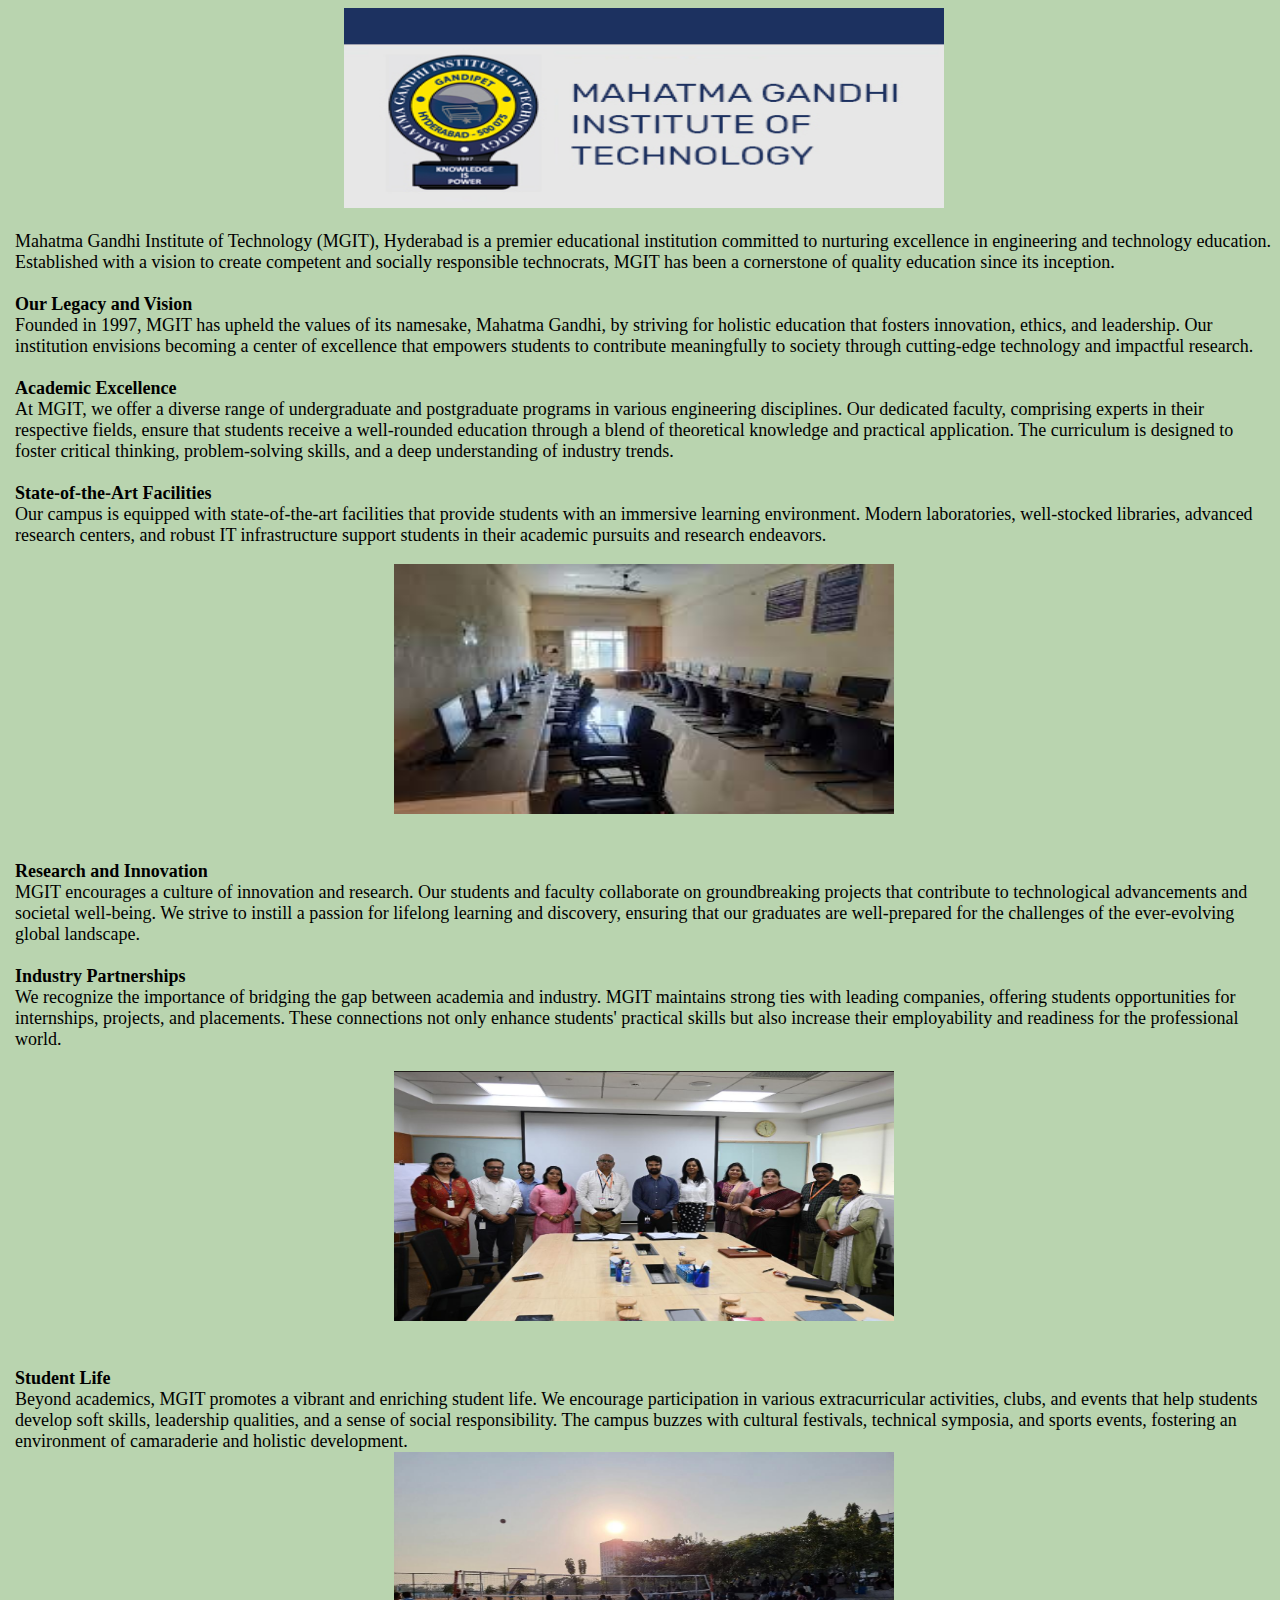
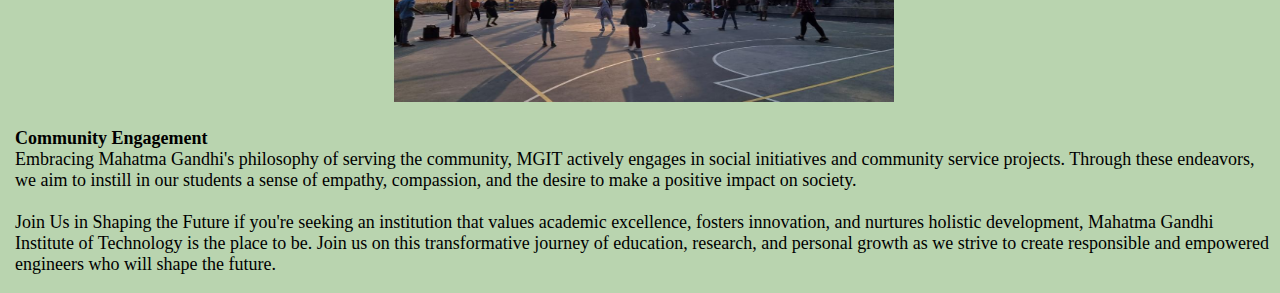
<file: about.html>
<!DOCTYPE html>
<html lang="en">
<head>
    <meta charset="UTF-8">
    <meta name="viewport" content="width=device-width, initial-scale=1.0">
    <title>About MGIT</title>
    <link rel="stylesheet" href="style.css"/>
    
</head>
<body style="text-align:left; font-size:large;  margin-left: 15px;">
    <div style="text-align: center;"><img src="logo.jpeg" alt = "mgit logo" height = "200" width ="600">
    </div>
   <p> 
        Mahatma Gandhi Institute of Technology (MGIT), Hyderabad is a premier educational institution committed to nurturing excellence in engineering and technology education. Established with a vision to create competent and socially responsible technocrats, MGIT has been a cornerstone of quality education since its inception.
        <br><br>
        <b>Our Legacy and Vision</b>
        <br>
       Founded in 1997, MGIT has upheld the values of its namesake, Mahatma Gandhi, by striving for holistic education that fosters innovation, ethics, and leadership. Our institution envisions becoming a center of excellence that empowers students to contribute meaningfully to society through cutting-edge technology and impactful research.
       <br><br>
       <b>Academic Excellence</b>
       <br>
       At MGIT, we offer a diverse range of undergraduate and postgraduate programs in various engineering disciplines. Our dedicated faculty, comprising experts in their respective fields, ensure that students receive a well-rounded education through a blend of theoretical knowledge and practical application. The curriculum is designed to foster critical thinking, problem-solving skills, and a deep understanding of industry trends.
       <br><br>
       <b>State-of-the-Art Facilities</b>
       <br>
       Our campus is equipped with state-of-the-art facilities that provide students with an immersive learning environment. Modern laboratories, well-stocked libraries, advanced research centers, and robust IT infrastructure support students in their academic pursuits and research endeavors.
       <br>  
         <div style="text-align: center;"><img src="facilities.jpeg" alt = "mgit lab" height = "250" width ="500"/></div>
         <br><br>
       <b>Research and Innovation</b>
       <br>
       MGIT encourages a culture of innovation and research. Our students and faculty collaborate on groundbreaking projects that contribute to technological advancements and societal well-being. We strive to instill a passion for lifelong learning and discovery, ensuring that our graduates are well-prepared for the challenges of the ever-evolving global landscape.
       <br><br>
       <b>Industry Partnerships</b>
       <br>
       We recognize the importance of bridging the gap between academia and industry. MGIT maintains strong ties with leading companies, offering students opportunities for internships, projects, and placements. These connections not only enhance students' practical skills but also increase their employability and readiness for the professional world.
       <br><br>
       <div style="text-align: center;"><img src="industry.jpeg" alt = "mgit cigniti partnership" height = "250" width ="500"/></div>
        <br><br>
       <b>Student Life</b>
       <br>
       Beyond academics, MGIT promotes a vibrant and enriching student life. We encourage participation in various extracurricular activities, clubs, and events that help students develop soft skills, leadership qualities, and a sense of social responsibility. The campus buzzes with cultural festivals, technical symposia, and sports events, fostering an environment of camaraderie and holistic development.
       <br>
       <div style="text-align: center;"><img src="sports.jpeg" alt = "mgit sports" height = "250" width ="500"/></div>
    <br>
       <b>Community Engagement</b>
       <br>
       Embracing Mahatma Gandhi's philosophy of serving the community, MGIT actively engages in social initiatives and community service projects. Through these endeavors, we aim to instill in our students a sense of empathy, compassion, and the desire to make a positive impact on society.
       <br><br>
       Join Us in Shaping the Future
       if you're seeking an institution that values academic excellence, fosters innovation, and nurtures holistic development, Mahatma Gandhi Institute of Technology is the place to be. Join us on this transformative journey of education, research, and personal growth as we strive to create responsible and empowered engineers who will shape the future.
    </p>
</body>
</html>
</file>
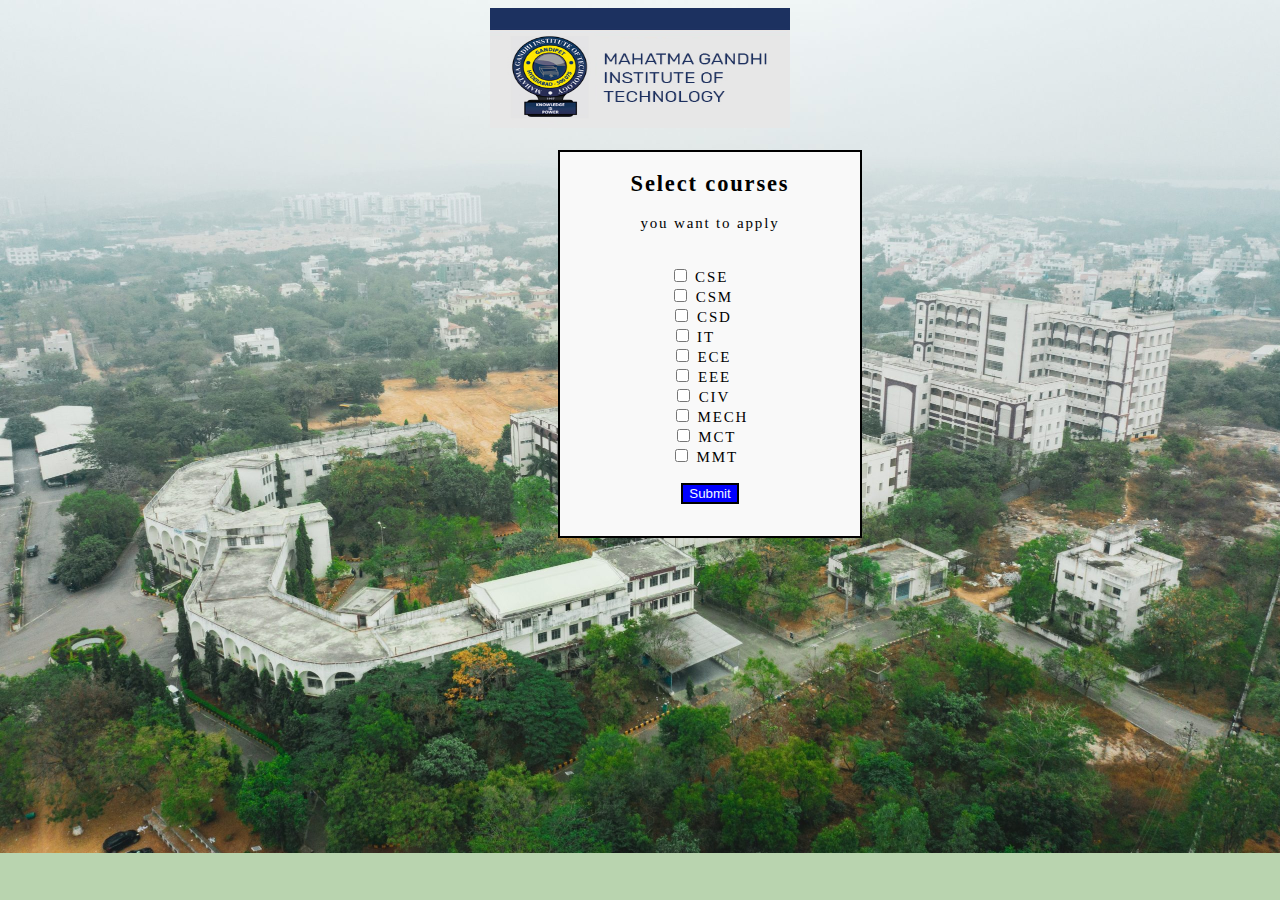
<file: apply.html>
<!DOCTYPE html>
<html lang="en">
<head>
    <meta charset="UTF-8">
    <meta name="viewport" content="width=device-width, initial-scale=1.0">
    <title>Application</title>
    <link rel="stylesheet" href="style.css"/>
</head>
<body style="background-image: url(background.jpeg);">
<script>function applicationconfirmation()
    { const cb1 = document.querySelector('#course1');
    const cb2 = document.querySelector('#course2');
    const cb3 = document.querySelector('#course3');
    const cb4 = document.querySelector('#course4');
    const cb5 = document.querySelector('#course5');
    const cb6 = document.querySelector('#course6');
    const cb7 = document.querySelector('#course7');
    const cb8 = document.querySelector('#course8');
        if(cb1.checked || cb2.checked ||cb3.checked ||cb4.checked ||cb5.checked ||cb6.checked ||cb7.checked ||cb8.checked){
            alert("Sorry,you can't apply for the admission through this website. To apply for admissions,  please apply through official website: http://mgit.ac.in/");
        }
      else{
        alert("please select courses");
      }
    }</script> 
    <img src="logo.jpeg" alt = "mgit logo" height = "120" width ="300">
    <br><br>
    <form><div class = "form1" style="width: 300px;margin-left: 550px;">
        <h2>Select courses</h2>
    <p>    you want to apply<br><br><br>
<input type="checkbox" id="course1" name="course1" value="CSE">
<label for="course1"> CSE&nbsp;&nbsp;&nbsp;&nbsp;</label><br>
<input type="checkbox" id="course2" name="course2" value="CSM">
<label for="course2"> CSM&nbsp;&nbsp;&nbsp;</label><br>
<input type="checkbox" id="course3" name="course3" value="CSD">
<label for="vehicle3"> CSD&nbsp;&nbsp;&nbsp;</label><br>
<input type="checkbox" id="course4" name="course4" value="IT">
<label for="course4"> IT&nbsp;&nbsp;&nbsp;&nbsp;&nbsp;&nbsp;</label><br>
<input type="checkbox" id="course5" name="course5" value="ECE">
<label for="course5"> ECE&nbsp;&nbsp;&nbsp;</label><br>
<input type="checkbox" id="course6" name="course6" value="EEE">
<label for="course6"> EEE&nbsp;&nbsp;&nbsp;</label><br>
<input type="checkbox" id="course7" name="course7" value="CIV">
<label for="course7">CIV&nbsp;&nbsp;&nbsp;</label><br>
<input type="checkbox" id="course8" name="course8" value="MECH">
<label for="course8"> MECH</label><br>
<input type="checkbox" id="course9" name="course9" value="MCT">
<label for="course8"> MCT&nbsp;&nbsp;</label><br>
<input type="checkbox" id="course8" name="course8" value="MMT">
<label for="course8"> MMT&nbsp;&nbsp;</label><br>
<br>
    <button type="submit" class="btn btn-primary" onclick="applicationconfirmation()">Submit</button>
    <br><br>
    </p>
    </div>
        </form>
</body>
</html>
</file>
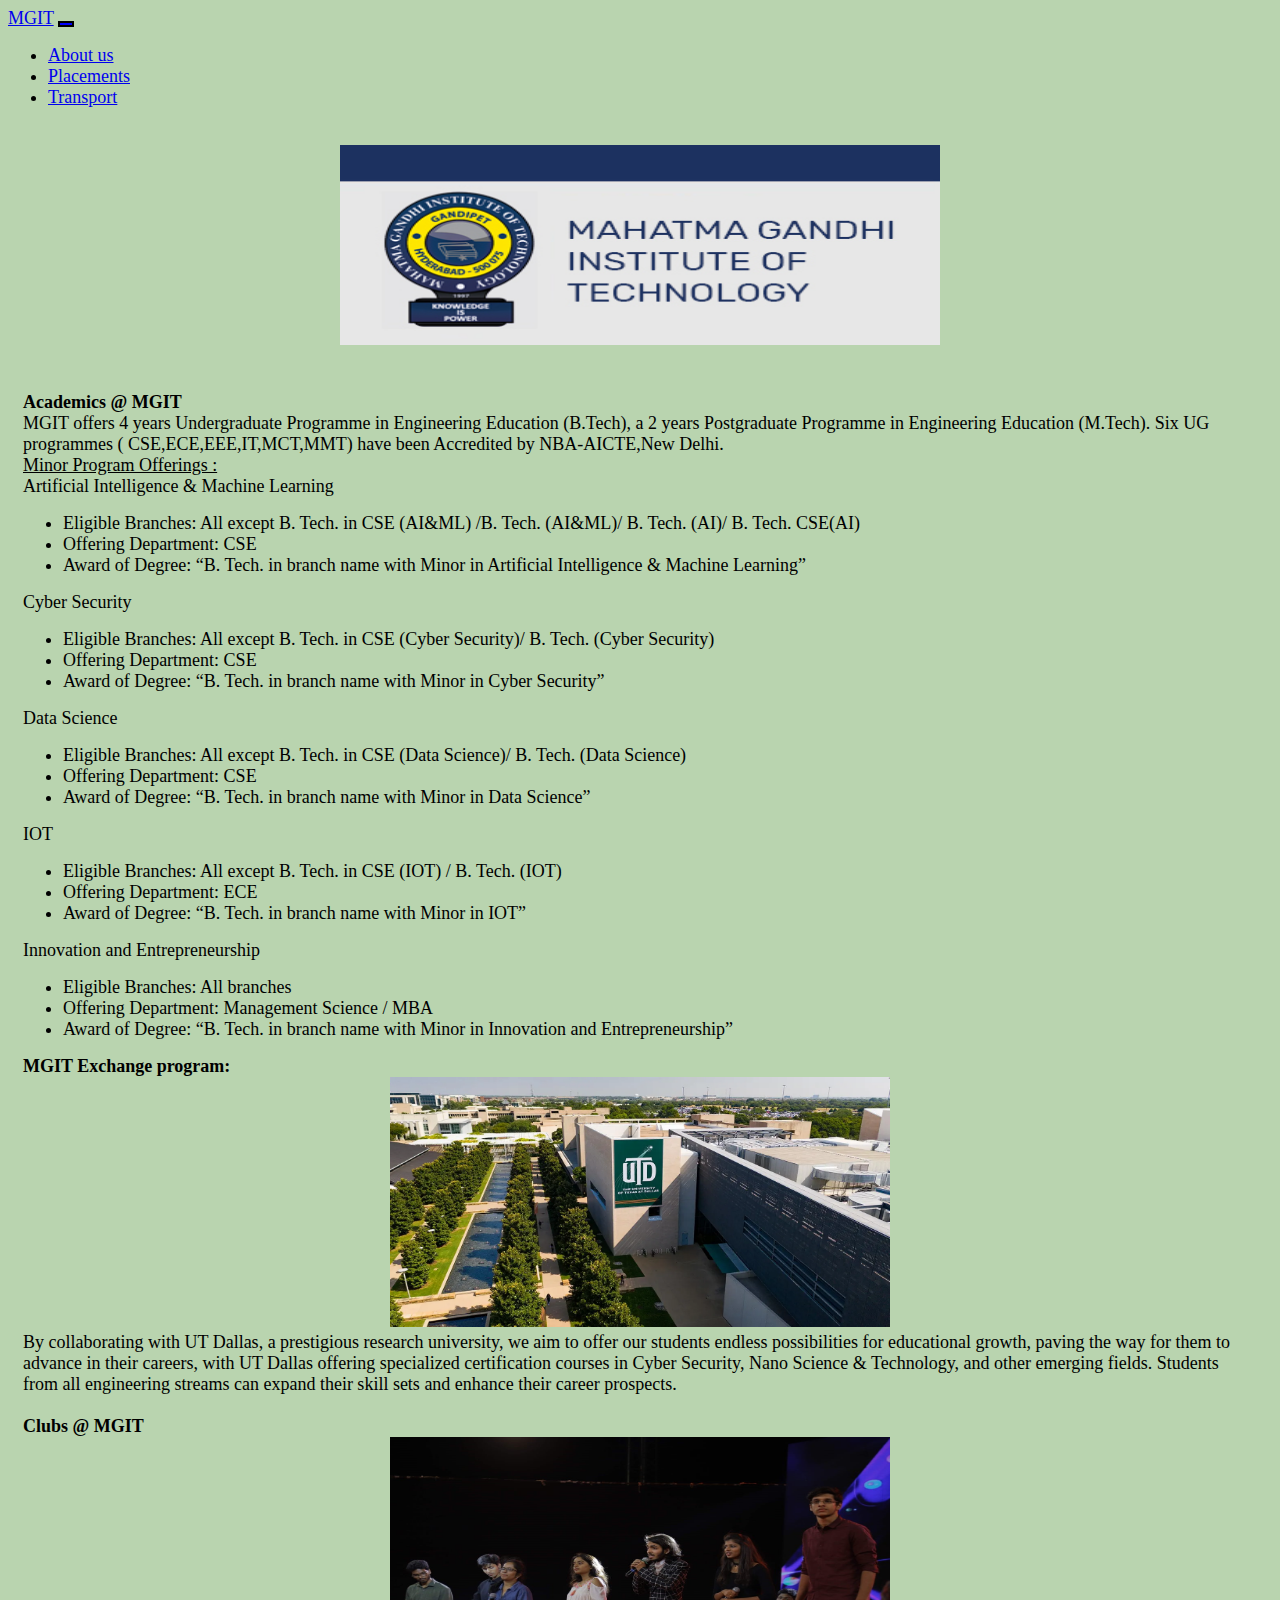
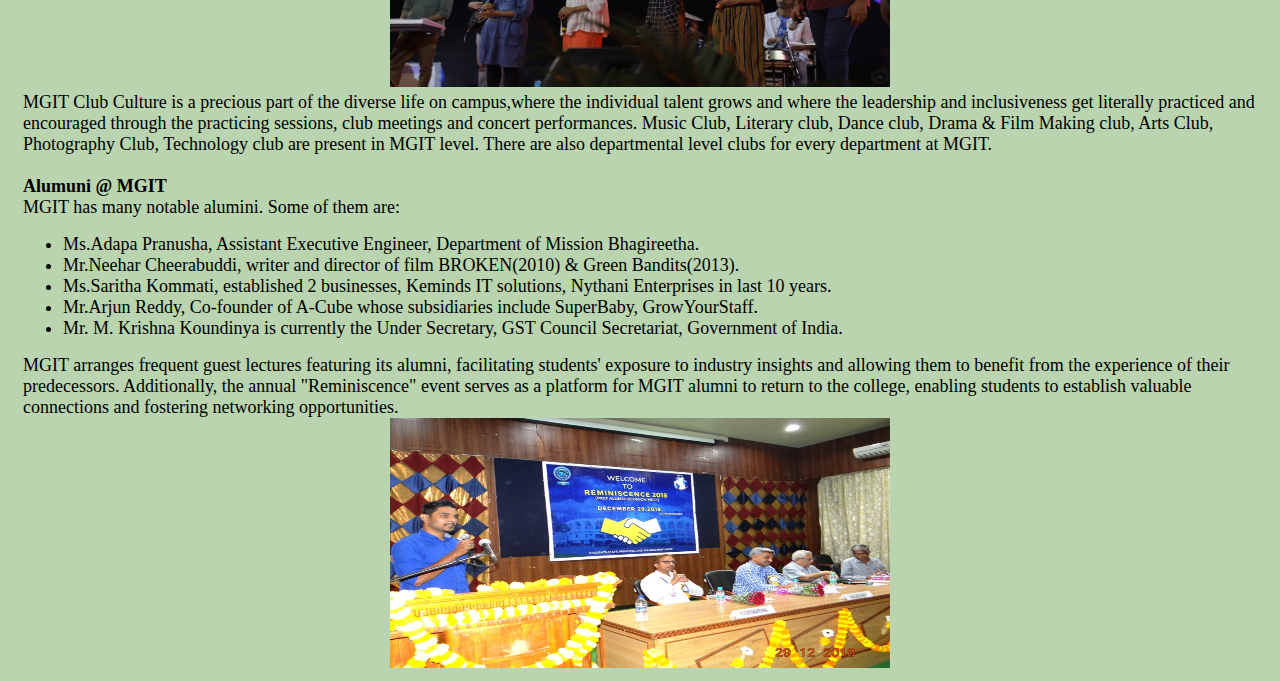
<file: home.html>
<!DOCTYPE html>
<html lang="en">
<head>
    <meta charset="UTF-8">
    <meta name="viewport" content="width=device-width, initial-scale=1.0">
    <title>Home MGIT</title>
    <link href="https://cdn.jsdelivr.net/npm/bootstrap@5.3.1/dist/css/bootstrap.min.css" rel="stylesheet" integrity="sha384-4bw+/aepP/YC94hEpVNVgiZdgIC5+VKNBQNGCHeKRQN+PtmoHDEXuppvnDJzQIu9" crossorigin="anonymous">
<base target="_blank">
    <link rel="stylesheet" href="style.css"/>
    <style>
      body{
        text-align:left; 
       
    }
      *{font-size:large}  
    pre{
        text-align:left;
    }
    </style>
</head>
<body > <nav class="navbar navbar-expand-lg bg-body-tertiary">
    <div class="container-fluid">
      <a class="navbar-brand" href="#">MGIT</a>
      <button class="navbar-toggler" type="button" data-bs-toggle="collapse" data-bs-target="#navbarNavDropdown" aria-controls="navbarNavDropdown" aria-expanded="false" aria-label="Toggle navigation">
        <span class="navbar-toggler-icon"></span>
      </button>
      <div class="collapse navbar-collapse" id="navbarNavDropdown">
        <ul class="navbar-nav">
          <li class="nav-item">
            <a class="nav-link active" aria-current="page" href="about.html">About us</a>
          </li>
          <li class="nav-item">
            <a class="nav-link active" aria-current="page" href="https://mgit.ac.in/wp-content/uploads/2023/08/Placement-Report-for-the-Academic-Year-2022-2023-as-on-10.08.2023.pdf">Placements</a>
          </li>
          <li class="nav-item">
            <a class="nav-link active" aria-current="page" href="https://mgit.ac.in/wp-content/uploads/2023/08/Bus-routes-and-designated-bus-stops-10-8-2023.pdf">Transport</a>
          </li>
        </ul>
      </div>
    </div>
  </nav>
  <br>
  <div style="margin-left: 15px;margin-right: 15px;">
  <div style="text-align: center;"> <img src="logo.jpeg" alt = "mgit logo" height = "200" width ="600"/></div>
    <br>
   
      <br>
    <b>Academics @ MGIT</b> <br>
    MGIT offers 4 years Undergraduate Programme in Engineering Education (B.Tech), a 2 years Postgraduate Programme in Engineering Education (M.Tech).

    Six UG programmes ( CSE,ECE,EEE,IT,MCT,MMT) have been Accredited by NBA-AICTE,New Delhi.
    <br>
    <u>Minor Program Offerings :</u><br>
    Artificial Intelligence & Machine Learning<ul> <li>Eligible Branches: All except B. Tech. in CSE (AI&ML) /B. Tech. (AI&ML)/ B. Tech. (AI)/ B. Tech. CSE(AI)</li>   
  <li>Offering Department: CSE</li> 
  <li>Award of Degree: “B. Tech. in branch name with Minor in Artificial Intelligence & Machine Learning”</li></ul>    Cyber Security<ul>  
    <li> Eligible Branches: All except B. Tech. in CSE (Cyber Security)/ B. Tech. (Cyber Security)</li> 
    <li>Offering Department: CSE</li> 
    <li> Award of Degree: “B. Tech. in branch name with Minor in Cyber Security”</li> </ul>    Data Science<ul>    
      <li>  Eligible Branches: All except B. Tech. in CSE (Data Science)/ B. Tech. (Data Science)</li>
      <li>Offering Department: CSE</li>
      <li> Award of Degree: “B. Tech. in branch name with Minor in Data Science”</li></ul>  IOT<ul> 
        <li>Eligible Branches: All except B. Tech. in CSE (IOT) / B. Tech. (IOT)</li>   
        <li> Offering Department: ECE</li>
        <li>Award of Degree: “B. Tech. in branch name with Minor in IOT”</li></ul>  
         Innovation and Entrepreneurship<ul>  <li>Eligible Branches: All branches</li>  
          <li>Offering Department: Management Science / MBA</li>
   <li> Award of Degree: “B. Tech. in branch name with Minor in Innovation and Entrepreneurship”</li></ul>   <b>MGIT Exchange program:</b>
    <div style="text-align: center;"><img src="exchange.webp" alt = "UTD" height = "250" width ="500"></div>
    By collaborating with UT Dallas, a prestigious research university, we aim to offer our students endless possibilities for educational growth,
    paving the way for them to advance in their careers,
    with UT Dallas offering specialized certification courses in Cyber Security, Nano Science & Technology, and other emerging fields. 
    Students from all engineering streams can expand their skill sets and enhance their career prospects.
    <br><br>
    <b>Clubs @ MGIT</b>
   <div style="text-align: center;"> <img src="musicclub.jpeg" alt = "music club members singing" height = "250" width ="500" ></div>
    MGIT Club Culture is a precious part of the diverse life on campus,where the individual talent grows and where the leadership and inclusiveness 
    get literally practiced and encouraged through the practicing sessions, club meetings and concert performances.
    Music Club, Literary club, Dance club, Drama & Film Making club, Arts Club, Photography Club, Technology club are present in MGIT level.
    There are also departmental level clubs for every department at MGIT.
<br>
<br>   <b>Alumuni @ MGIT</b><br>
    MGIT has many notable alumini. Some of them are:<ul>
      <li>  Ms.Adapa Pranusha, Assistant Executive Engineer, Department of Mission Bhagireetha.</li>  
      <li> Mr.Neehar Cheerabuddi, writer and director of film BROKEN(2010) & Green Bandits(2013).</li>
        <li>Ms.Saritha Kommati, established 2 businesses, Keminds IT solutions, Nythani Enterprises in last 10 years.</li>
          <li>Mr.Arjun Reddy, Co-founder of A-Cube whose subsidiaries include SuperBaby, GrowYourStaff.</li>
            <li> Mr. M. Krishna Koundinya is currently the Under Secretary, GST Council Secretariat, Government of India.</li></ul>   
               MGIT arranges frequent guest lectures featuring its alumni, facilitating students' exposure to industry insights and allowing them 
    to benefit from the experience of their predecessors. Additionally, the annual "Reminiscence" event serves as a platform for MGIT alumni
    to return to the college, enabling students to establish valuable connections and fostering networking opportunities.
    <div style="text-align: center;">  <img src="reminiscience.jpeg" alt = "alumini talk at reminiscience event" height = "250" width ="500"></div>
  </div>
</body>
</html>
</file>
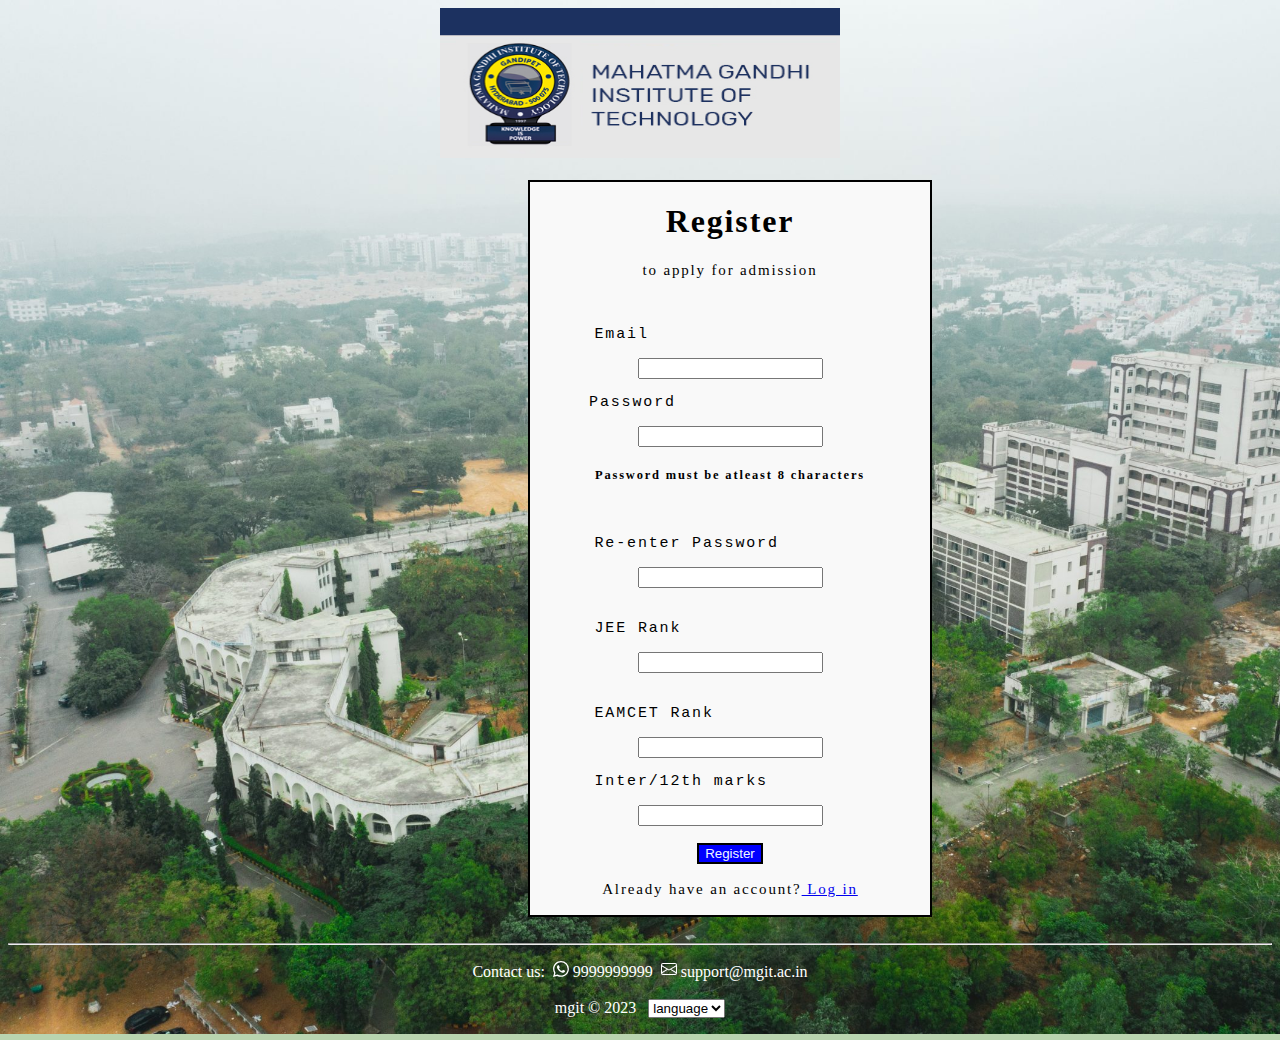
<file: register.html>
<!DOCTYPE html>
<html lang="en">
<head>
    <meta charset="UTF-8">
    <meta name="viewport" content="width=device-width, initial-scale=1.0">
    <title>Register MGIT</title>
   
    <link rel="stylesheet" href="style.css"/>
</head>
<body style="background-image: url(background.jpeg);">
  <script>function registrationconfirmation()
    {
      var email=document.forms["register"]["Email"].value;
      var pass=document.forms["register"]["pass"].value;
      var repass=document.forms["register"]["re-pass"].value;
      var inter=document.forms["register"]["inter"].value;
      var atposition=email.indexOf("@");  
      var dotposition=email.lastIndexOf(".");  
      if (email == null ||email == ""  )
{
    alert("please enter email");
}
else if(pass == null ||pass == ""){
  alert("please enter password");
}
else if(repass == null ||repass == ""){
  alert("re-enter password field is empty");
}
else if(inter == null ||inter == ""){
  alert("please enter inter/12th marks");
}
else if(repass != pass){
  alert("Passwords do not match");
}
else if(pass.length<8){
  alert("Password should atleast be 8 characters");
}
else if (atposition<1 || dotposition<atposition+2 || dotposition+2>=email.length){  
  alert("please enter valid email address");
}
else{
  alert("You have successfully registered.");
}
    }</script> 
   
        <img src="logo.jpeg" alt = "mgit logo" height = "150" width ="400">
    <br><br>
    <form name = "register">    
        <div class = "form1" style="width: 400px;margin-left: 520px;">
        <h1> Register </h1>
        <p style="font-family: Verdana;">to apply for admission</p>
        <br>
    <div class="row mb-3" >
      <label for="inputEmail3" class="col-sm-2 col-form-label"><pre>Email                    </pre></label>
      <div class="col-sm-10">
        <input type="email" class="form-control" id="inputEmail3" name="Email" >
      </div>
    </div>
    <div class="row mb-3">
      <label for="inputPassword3" class="col-sm-2 col-form-label" >
          <pre>Password                  </pre></label>
      <div class="col-sm-10">
        <input type="password" class="form-control" id="inputPassword3" name="pass" >
       <br> <h5>Password must be atleast 8 characters</h5><br>
      </div>
    </div>
    <div class="row mb-3">
        <label for="inputrePassword3" class="col-sm-2 col-form-label">
            <pre>Re-enter Password        </pre></label>
        <div class="col-sm-10">
          <input type="password" class="form-control" id="inputrePassword3" name="re-pass" ><br><br>
        </div>
      </div>
      <div class="row mb-3">
        <label for="inputJEE3" class="col-sm-2 col-form-label">
            <pre>JEE Rank                 </pre></label>
      </div>
        <div class="col-sm-10">
          <input type="number" class="form-control" id="inputJEE3" name="jee" >
        </div>
        <br>
      <div class="row mb-3">
        <label for="inputEAMCET3" class="col-sm-2 col-form-label">
            <pre>EAMCET Rank              </pre></label>
        <div class="col-sm-10">
          <input type="number" class="form-control" id="inputEAMCET3" name="eamcet" >
        </div>
    </div>
        <div class="row mb-3">
            <label for="inputInter3" class="col-sm-2 col-form-label">
                <pre>Inter/12th marks         </pre></label>
            <div class="col-sm-10">
              <input type="number" class="form-control" id="inputInter3" name="inter" >
            </div>
        </div>
   
      <br>
    <button type="submit" class="btn btn-primary" onclick="registrationconfirmation()">Register</button>
    <br><br>
    <label>Already have an account?</label><a href="index.html">&nbsp;Log in</a>
    <br><br>
</div>
</form>
    <br>
    <hr>
<footer>
 <p style="color:white">Contact us:&nbsp;
  <svg xmlns="http://www.w3.org/2000/svg" width="16" height="16" fill="currentColor" class="bi bi-whatsapp" viewBox="0 0 16 16">
    <path d="M13.601 2.326A7.854 7.854 0 0 0 7.994 0C3.627 0 .068 3.558.064 7.926c0 1.399.366 2.76 1.057 3.965L0 16l4.204-1.102a7.933 7.933 0 0 0 3.79.965h.004c4.368 0 7.926-3.558 7.93-7.93A7.898 7.898 0 0 0 13.6 2.326zM7.994 14.521a6.573 6.573 0 0 1-3.356-.92l-.24-.144-2.494.654.666-2.433-.156-.251a6.56 6.56 0 0 1-1.007-3.505c0-3.626 2.957-6.584 6.591-6.584a6.56 6.56 0 0 1 4.66 1.931 6.557 6.557 0 0 1 1.928 4.66c-.004 3.639-2.961 6.592-6.592 6.592zm3.615-4.934c-.197-.099-1.17-.578-1.353-.646-.182-.065-.315-.099-.445.099-.133.197-.513.646-.627.775-.114.133-.232.148-.43.05-.197-.1-.836-.308-1.592-.985-.59-.525-.985-1.175-1.103-1.372-.114-.198-.011-.304.088-.403.087-.088.197-.232.296-.346.1-.114.133-.198.198-.33.065-.134.034-.248-.015-.347-.05-.099-.445-1.076-.612-1.47-.16-.389-.323-.335-.445-.34-.114-.007-.247-.007-.38-.007a.729.729 0 0 0-.529.247c-.182.198-.691.677-.691 1.654 0 .977.71 1.916.81 2.049.098.133 1.394 2.132 3.383 2.992.47.205.84.326 1.129.418.475.152.904.129 1.246.08.38-.058 1.171-.48 1.338-.943.164-.464.164-.86.114-.943-.049-.084-.182-.133-.38-.232z"/>
  </svg>&nbsp;9999999999&nbsp;
  <svg xmlns="http://www.w3.org/2000/svg" width="16" height="16" fill="currentColor" class="bi bi-envelope" viewBox="0 0 16 16">
    <path d="M0 4a2 2 0 0 1 2-2h12a2 2 0 0 1 2 2v8a2 2 0 0 1-2 2H2a2 2 0 0 1-2-2V4Zm2-1a1 1 0 0 0-1 1v.217l7 4.2 7-4.2V4a1 1 0 0 0-1-1H2Zm13 2.383-4.708 2.825L15 11.105V5.383Zm-.034 6.876-5.64-3.471L8 9.583l-1.326-.795-5.64 3.47A1 1 0 0 0 2 13h12a1 1 0 0 0 .966-.741ZM1 11.105l4.708-2.897L1 5.383v5.722Z"/>
  </svg>&nbsp;support@mgit.ac.in<br><br>mgit &copy 2023 &nbsp; 
  <select name="Language" id="lang">
    <option value="l">language</option>
    <option value="Eng">English</option>
  </select>
</footer>
</body>
</html>
</file>
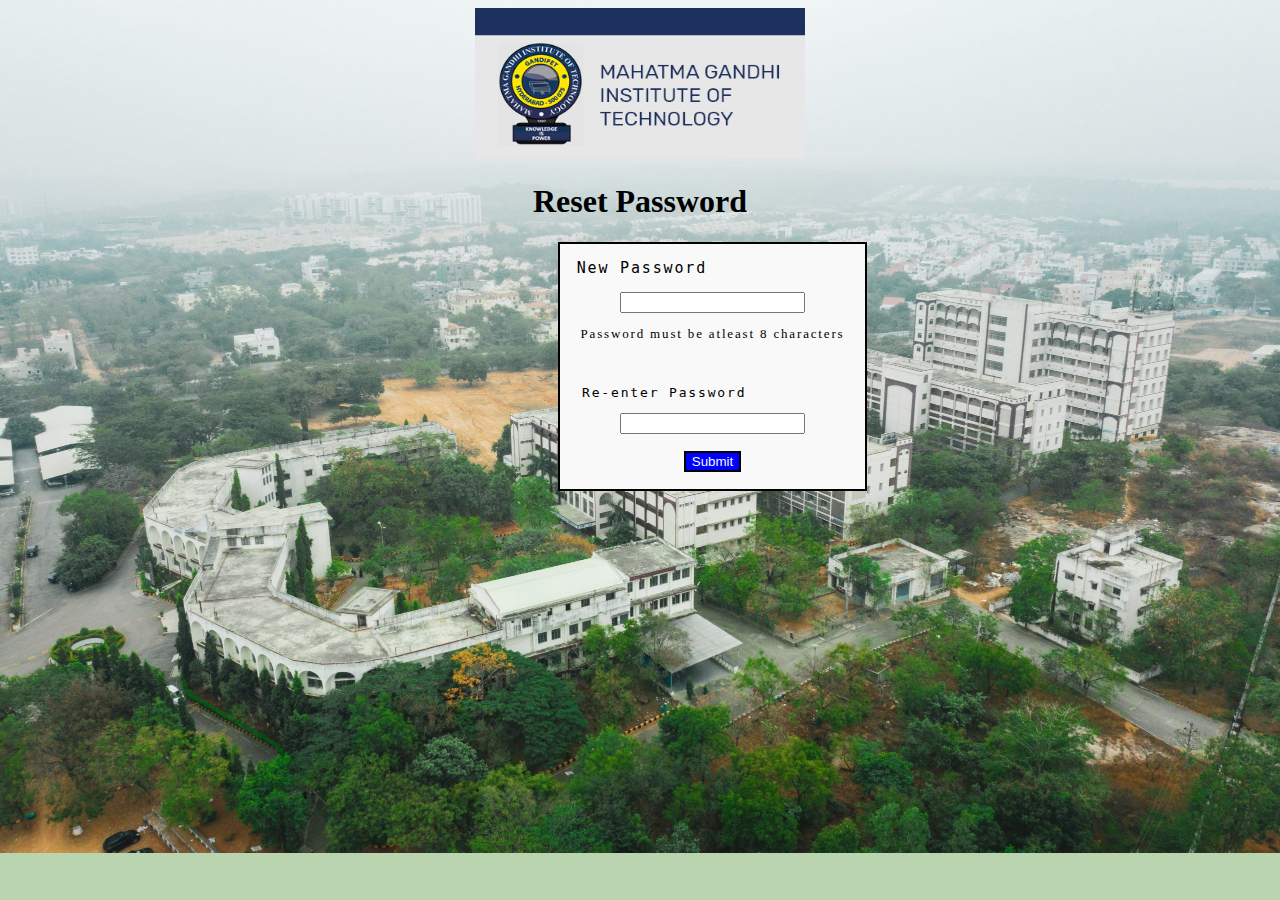
<file: resetpass.html>
<!DOCTYPE html>
<html lang="en">
<head>
    <meta charset="UTF-8">
    <meta name="viewport" content="width=device-width, initial-scale=1.0">
    <title>Reset password</title>
   
    <link rel="stylesheet" href="style.css"/>
</head>
<body style="background-image: url(background.jpeg);">
  <script>function passresetconf(){
    var newpass=document.forms["reset"]["new"].value;
var re=document.forms["reset"]["re"].value;
if(newpass==null ||newpass == ""  )
{
  alert("New password field is empty");
}
else if(re==null ||re == ""  )
{
  alert("Re-Enter password field is empty");
}
else if(re!=newpass){
  alert("Passwords doesn't match");
}
else if(newpass.length<8){
  alert("Password should atleast be 8 characters");
}
else{
  alert("you have successfully changed the password.");
}
  }</script>
    <img src="logo.jpeg" alt = "mgit logo" height = "150" width ="330">
    <h1 >Reset Password</h1>
    <form name="reset">
      <div class = "form1" style="width: 305px;margin-left: 550px;">
        <div class="row mb-3" >
            <label for="inputNewPass3" class="col-sm-2 col-form-label"><pre>New Password             </pre></label>
            <div class="col-sm-10">
              <input type="password" class="form-control" id="inputNewPass3" name="new" width="50">
              <br> <p style="font-size: small;">Password must be atleast 8 characters</p><br>
            </div>
          </div>
          <div class="row mb-3">
            <label for="inputrePassword3" class="col-sm-2 col-form-label">
                <pre style="font-size: medium;">Re-enter Password          </pre></label>
            <div class="col-sm-10">
              <input type="password" class="form-control" id="inputrePassword3" name="re" width="50"><br><br>
              <button type="submit" value="Submit" onclick="passresetconf()">Submit</button>
              <br><br>
            </div>
          </div>
        </div>
    </form>
    
</body>
</html>
</file>
<file: style.css>
h1{
    font-family: Verdana;
    font-size: xx-large;
}
.form1{
    width: 625px;
    background-color:rgb(249, 249, 249);
    background-size:20px;
    font-size:15px;
    letter-spacing: 0.25rex;
    border: 2px solid black;
    margin-left: 440px;
  }
body{
    text-align:center;
      
      background-color:rgba(96, 156, 72, 0.438);
      background-size:cover;
      background-repeat:no-repeat;
  }
  button
  {
    background-color: red;
    color:aliceblue;
  }
  #contact
  {
    background-color: red;
    color:white;
    border-color: red;
  }
  button{
    background-color:blue;
    border:2px solid black;
  }
  ul{
    font-size: medium;
  }
</file>
